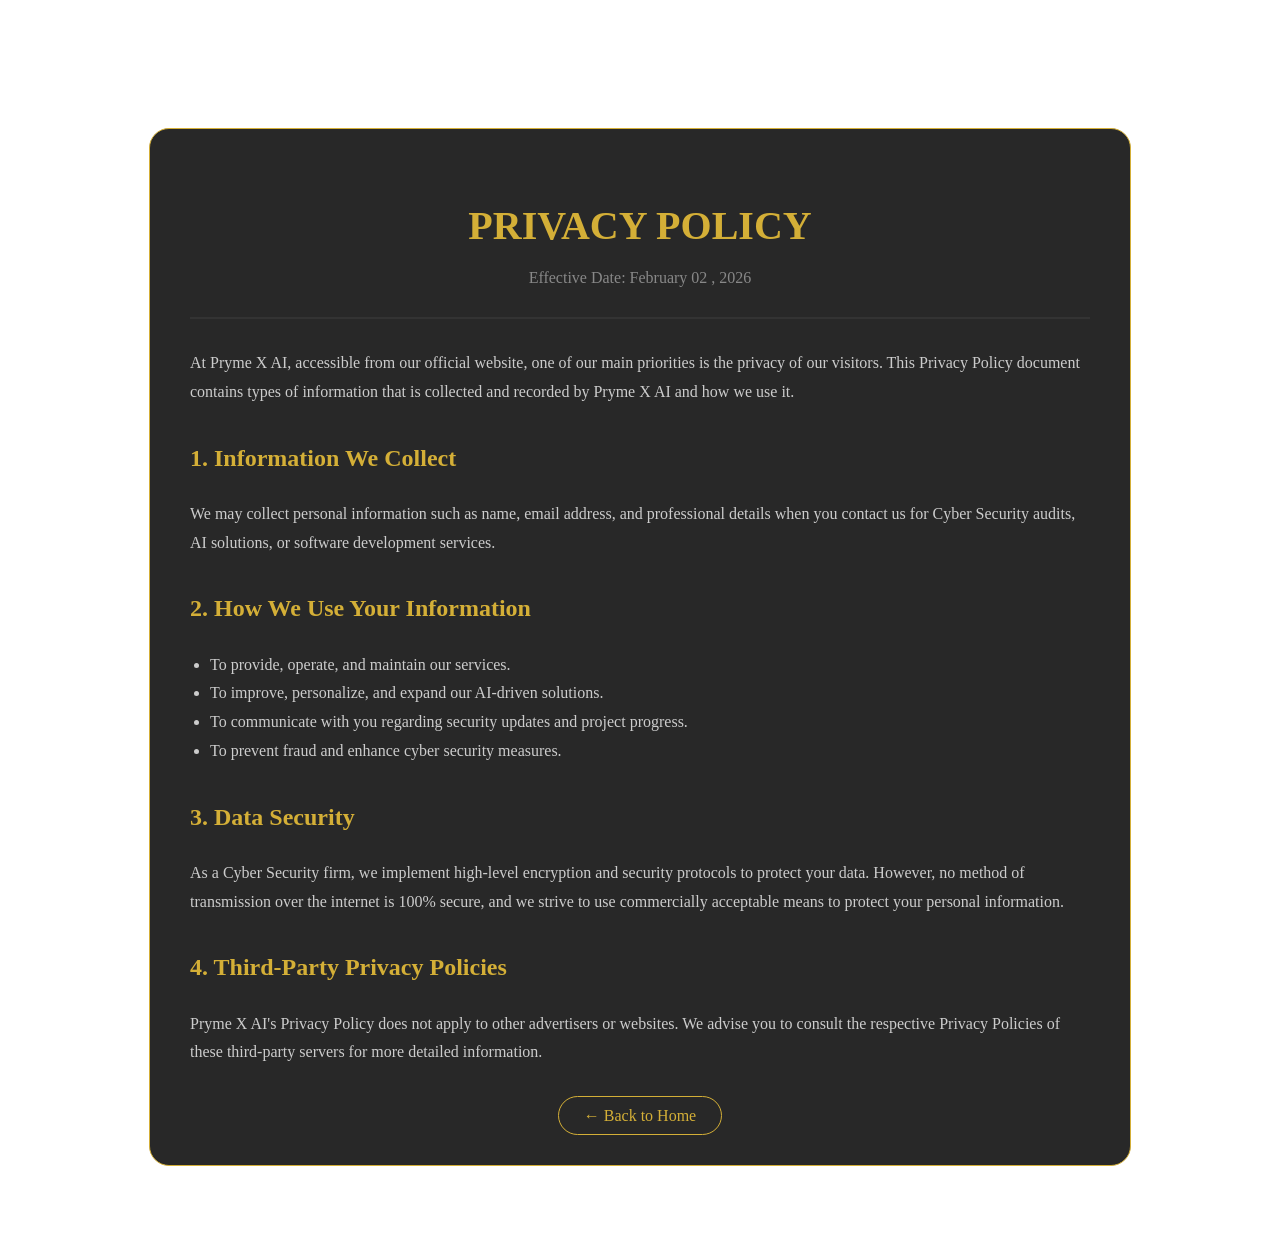
<file: PrivacyPolicy.html>
<!DOCTYPE html>
<html lang="en">
<head>
    <meta charset="UTF-8">
    <meta name="viewport" content="width=device-width, initial-scale=1.0">
    <title>Privacy Policy | Pryme X AI</title>
    <link rel="stylesheet" href="style.css">
    </head>
<body>
    <div class="cursor"></div>


    <section class="policy-section" style="padding: 120px 20px 60px;">
        <div class="container" style="max-width: 900px; margin: 0 auto; background: rgba(17, 17, 17, 0.9); border: 1px solid #d4af37; padding: 40px; border-radius: 20px;">
            <h1 style="color: #d4af37; text-align: center; font-size: 2.5rem; margin-bottom: 20px;">PRIVACY POLICY</h1>
            <p style="text-align: center; color: #888;">Effective Date: February 02 , 2026</p>
            <hr style="border: 0.5px solid #333; margin: 30px 0;">

            <div class="content" style="color: #ccc; line-height: 1.8;">
                <p>At Pryme X AI, accessible from our official website, one of our main priorities is the privacy of our visitors. This Privacy Policy document contains types of information that is collected and recorded by Pryme X AI and how we use it.</p>
                
                <h2 style="color: #d4af37; margin-top: 30px;">1. Information We Collect</h2>
                <p>We may collect personal information such as name, email address, and professional details when you contact us for Cyber Security audits, AI solutions, or software development services.</p>

                <h2 style="color: #d4af37; margin-top: 30px;">2. How We Use Your Information</h2>
                <ul style="padding-left: 20px;">
                    <li>To provide, operate, and maintain our services.</li>
                    <li>To improve, personalize, and expand our AI-driven solutions.</li>
                    <li>To communicate with you regarding security updates and project progress.</li>
                    <li>To prevent fraud and enhance cyber security measures.</li>
                </ul>

                <h2 style="color: #d4af37; margin-top: 30px;">3. Data Security</h2>
                <p>As a Cyber Security firm, we implement high-level encryption and security protocols to protect your data. However, no method of transmission over the internet is 100% secure, and we strive to use commercially acceptable means to protect your personal information.</p>

                <h2 style="color: #d4af37; margin-top: 30px;">4. Third-Party Privacy Policies</h2>
                <p>Pryme X AI's Privacy Policy does not apply to other advertisers or websites. We advise you to consult the respective Privacy Policies of these third-party servers for more detailed information.</p>
            </div>
            
            <div style="text-align: center; margin-top: 40px;">
                <a href="index.html" style="color: #d4af37; text-decoration: none; border: 1px solid #d4af37; padding: 10px 25px; border-radius: 50px; transition: 0.3s;">← Back to Home</a>
            </div>
        </div>
    </section>


    <script src="script.js"></script>
</body>
</html>
</file>
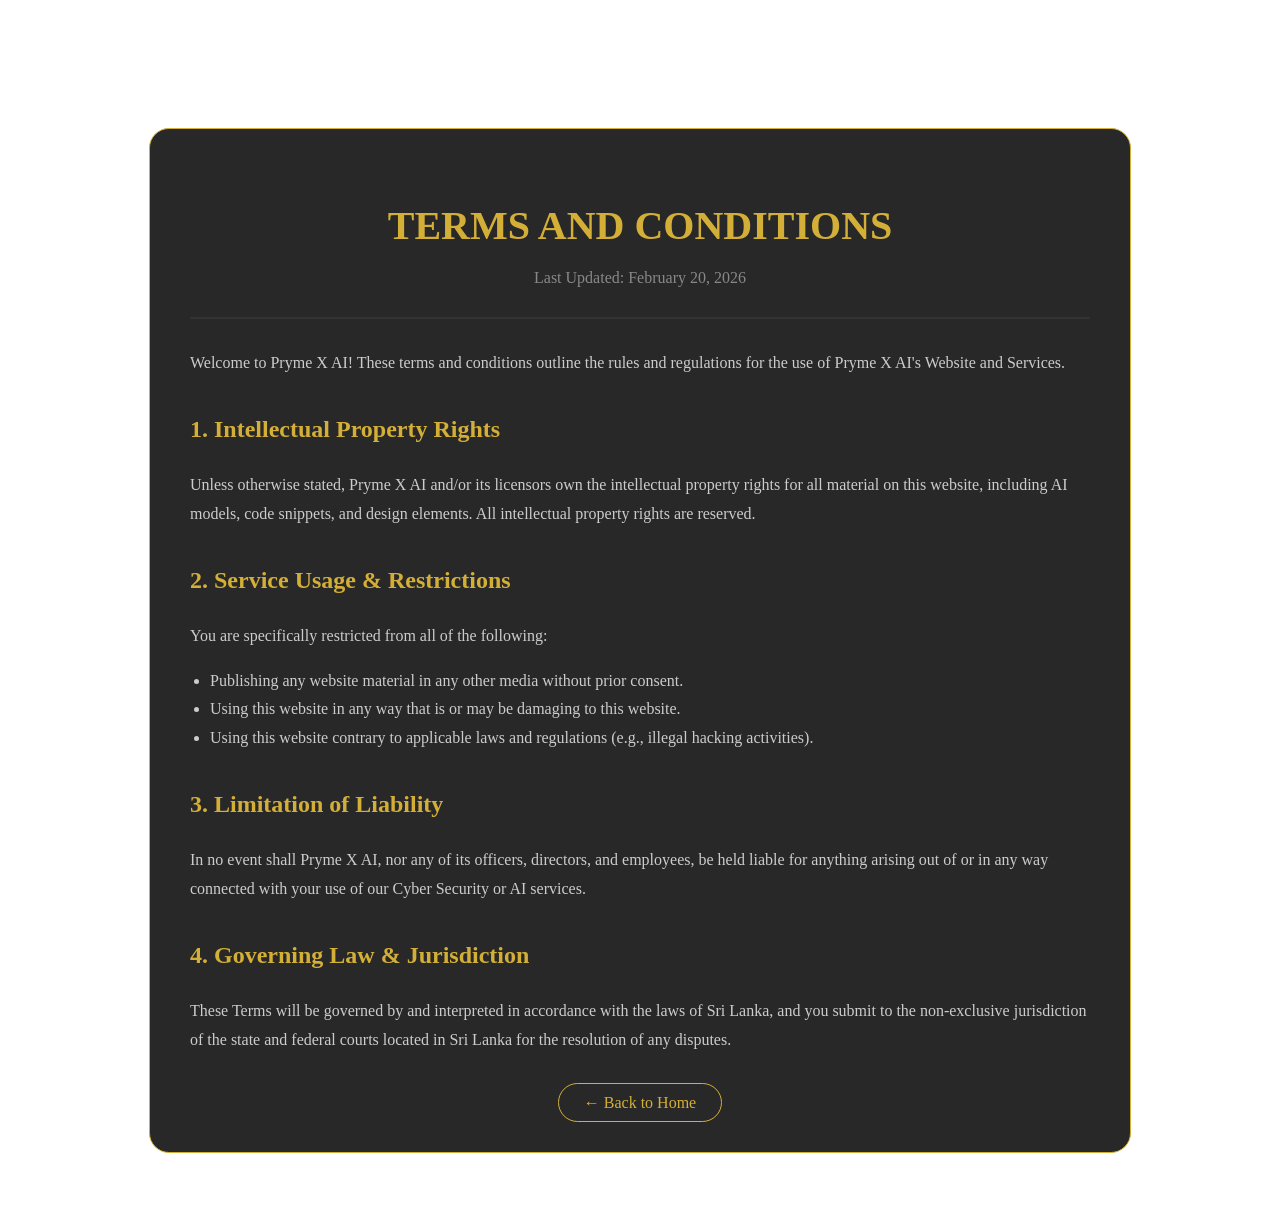
<file: terms-and-conditions.html>
<!DOCTYPE html>
<html lang="en">
<head>
    <meta charset="UTF-8">
    <meta name="viewport" content="width=device-width, initial-scale=1.0">
    <title>Terms & Conditions | Pryme X AI</title>
    <link rel="stylesheet" href="style.css">
</head>
<body>
    <div class="cursor"></div>

 

    <section class="policy-section" style="padding: 120px 20px 60px;">
        <div class="container" style="max-width: 900px; margin: 0 auto; background: rgba(17, 17, 17, 0.9); border: 1px solid #d4af37; padding: 40px; border-radius: 20px;">
            <h1 style="color: #d4af37; text-align: center; font-size: 2.5rem; margin-bottom: 20px;">TERMS AND CONDITIONS</h1>
            <p style="text-align: center; color: #888;">Last Updated: February 20, 2026</p>
            <hr style="border: 0.5px solid #333; margin: 30px 0;">

            <div class="content" style="color: #ccc; line-height: 1.8;">
                <p>Welcome to Pryme X AI! These terms and conditions outline the rules and regulations for the use of Pryme X AI's Website and Services.</p>

                <h2 style="color: #d4af37; margin-top: 30px;">1. Intellectual Property Rights</h2>
                <p>Unless otherwise stated, Pryme X AI and/or its licensors own the intellectual property rights for all material on this website, including AI models, code snippets, and design elements. All intellectual property rights are reserved.</p>

                <h2 style="color: #d4af37; margin-top: 30px;">2. Service Usage & Restrictions</h2>
                <p>You are specifically restricted from all of the following:</p>
                <ul style="padding-left: 20px;">
                    <li>Publishing any website material in any other media without prior consent.</li>
                    <li>Using this website in any way that is or may be damaging to this website.</li>
                    <li>Using this website contrary to applicable laws and regulations (e.g., illegal hacking activities).</li>
                </ul>

                <h2 style="color: #d4af37; margin-top: 30px;">3. Limitation of Liability</h2>
                <p>In no event shall Pryme X AI, nor any of its officers, directors, and employees, be held liable for anything arising out of or in any way connected with your use of our Cyber Security or AI services.</p>

                <h2 style="color: #d4af37; margin-top: 30px;">4. Governing Law & Jurisdiction</h2>
                <p>These Terms will be governed by and interpreted in accordance with the laws of Sri Lanka, and you submit to the non-exclusive jurisdiction of the state and federal courts located in Sri Lanka for the resolution of any disputes.</p>
            </div>

            <div style="text-align: center; margin-top: 40px;">
                <a href="index.html" style="color: #d4af37; text-decoration: none; border: 1px solid #d4af37; padding: 10px 25px; border-radius: 50px; transition: 0.3s;">← Back to Home</a>
            </div>
        </div>
    </section>


    <script src="script.js"></script>
</body>
</html>
</file>
<file: style.css>
/* ===== CURSOR PARTICLE TRAIL CANVAS OVERLAY ===== */
#cursorCanvas {
  position: fixed;
  inset: 0;
  z-index: 9998;
  pointer-events: none;
}

/* ===== PARTICLE GLOW ANIMATIONS ===== */
@keyframes particleGlow {
  0% {
    opacity: 1;
    filter: drop-shadow(0 0 8px rgba(255, 215, 0, 0.6));
  }
  50% {
    filter: drop-shadow(0 0 12px rgba(255, 215, 0, 0.4));
  }
  100% {
    opacity: 0;
    filter: drop-shadow(0 0 4px rgba(255, 215, 0, 0.1));
  }
}

/* ===== HOVER GLOW PULSE ANIMATIONS ===== */
@keyframes hoverGlowPulse {
  0%, 100% {
    box-shadow: 0 0 20px rgba(255, 215, 0, 0.2), 0 8px 24px rgba(255, 215, 0, 0.15);
  }
  50% {
    box-shadow: 0 0 30px rgba(255, 215, 0, 0.35), 0 12px 32px rgba(255, 215, 0, 0.25);
  }
}

/* ===== CARD HOVER LIGHTING SHIFTS ===== */
@keyframes cardLightingShift {
  0% {
    background: radial-gradient(circle at 30% 30%, rgba(255, 215, 0, 0.15) 0%, transparent 70%);
  }
  50% {
    background: radial-gradient(circle at 70% 70%, rgba(255, 215, 0, 0.2) 0%, transparent 70%);
  }
  100% {
    background: radial-gradient(circle at 30% 30%, rgba(255, 215, 0, 0.15) 0%, transparent 70%);
  }
}

/* ===== BORDER GLOW ANIMATION ===== */
@keyframes borderGlow {
  0%, 100% {
    border-color: rgba(255, 215, 0, 0.3);
    box-shadow: 0 0 12px rgba(255, 215, 0, 0.1);
  }
  50% {
    border-color: rgba(255, 215, 0, 0.6);
    box-shadow: 0 0 24px rgba(255, 215, 0, 0.25);
  }
}

/* ===== INTERACTIVE ELEMENT TRANSITIONS ===== */
.interactive-element {
  transition: all 0.35s cubic-bezier(0.4, 0, 0.2, 1);
}

.interactive-element:hover {
  animation: hoverGlowPulse 1.2s ease-in-out;
}

/* ===== PARTICLE CONNECTION LINES ===== */
.particle-connection {
  stroke: rgba(255, 215, 0, 0.15);
  stroke-width: 0.5;
  opacity: 0;
  animation: connectionFade 0.6s ease-out forwards;
}

@keyframes connectionFade {
  0% {
    opacity: 0.3;
    stroke-width: 0.8;
  }
  100% {
    opacity: 0;
    stroke-width: 0.5;
  }
}

/* ===== CUSTOM CURSOR POINTER ===== */
body {
  cursor: url('data:image/svg+xml;utf8,<svg xmlns="http://www.w3.org/2000/svg" width="16" height="16" viewBox="0 0 16 16"><circle cx="8" cy="8" r="2" fill="%23FFD700" opacity="0.8"/></svg>') 8 8, auto;
}

/* ===== SMOOTH SCALE & LIFT INTERACTION ===== */
@keyframes liftAndGlow {
  0% {
    transform: translateY(0) scale(1);
  }
  50% {
    transform: translateY(-2px) scale(1.01);
  }
  100% {
    transform: translateY(0) scale(1);
  }
}

/* ===== RESPONSIVE PARTICLE SYSTEM SCALING ===== */
@media (max-width: 768px) {
  #cursorCanvas {
    filter: brightness(0.9);
  }
  
  .particle-connection {
    stroke-width: 0.3;
  }
}

/* ===== ACCESSIBILITY: REDUCE MOTION SUPPORT ===== */
@media (prefers-reduced-motion: reduce) {
  * {
    animation-duration: 0.01ms !important;
    animation-iteration-count: 1 !important;
    transition-duration: 0.01ms !important;
  }
  
  html {
    scroll-behavior: auto;
  }
}

/* ===== DARK MODE PARTICLE GLOW INTENSITY ===== */
[data-theme="dark"] #cursorCanvas {
  filter: brightness(1.2);
}

/* ===== LIGHT MODE PARTICLE DIMMING ===== */
[data-theme="light"] #cursorCanvas {
  filter: brightness(0.85) invert(0.08);
  mix-blend-mode: screen;
}

/* ===== INTERACTIVE CARD GLOW ON HOVER ===== */
.matrix-card:hover,
.product-card:hover,
.leader-card:hover,
.testimonial-card:hover,
.case-study:hover {
  animation: cardLightingShift 2s ease-in-out infinite;
}

/* ===================== PRYME X SYSTEM MOBILE RESPONSIVE FIX ===================== */
@media (max-width: 768px) {
  /* Phone එකේදී අකුරු එක පිට එක වැදීම සහ කන්ඩෙන්ට් කැපීම වැළැක්වීම */
  .container {
    width: 100% !important;
    padding-left: 15px !important;
    padding-right: 15px !important;
  }

  /* Grid Layout ඔක්කොම මොබයිල් එකට ගැලපෙන සේ තනි පේළියට සැකසීම */
  .services-grid, .grid, .dashboard-grid, .features-grid {
    grid-template-columns: 1fr !important;
    gap: 15px !important;
  }

  /* මොබයිල් එකේදී Heading Text ප්‍රමාණයන් ස්වයංක්‍රීයව කුඩා කිරීම */
  h1 {
    font-size: 2rem !important;
    line-height: 1.3 !important;
  }
  
  h2 {
    font-size: 1.6rem !important;
  }

  /* Hero Section එකේ background image එක ෆෝන් එකට ලස්සනට මැදි කිරීම */
  #page-home {
    background-size: cover !important;
    background-position: center !important;
    padding-top: 90px !important;
  }

  /* Navigation Links මොබයිල් එකේදී එක පිට එක වැටීම වැළැක්වීම */
  nav ul {
    gap: 10px !important;
  }
}

/* ==========================================================================
   PRYME X SECURITY MATRIX — ULTIMATE MOBILE AUTO-LAYOUT REPAIR
   ========================================================================== */
@media (max-width: 768px) {
  
  /* 1. Hero Section එක සහ Lotus Tower Background එක ෆෝන් එකට මැදි කිරීම */
  #page-home {
    min-height: 100vh !important;
    padding-top: 130px !important; /* Header එකට යටවීම වැළැක්වීම */
    padding-bottom: 60px !important;
    background-size: cover !important;
    background-position: center 20% !important; /* ලෝටස් ටවර් එක ලස්සනට පේන්න */
    display: flex !important;
    flex-direction: column !important;
    justify-content: center !important;
  }

  /* 2. Overlap වෙන ප්‍රධාන අකුරු (Heading) ෆෝන් එකට ගැලපෙන්න කුඩා කිරීම */
  #page-home h1, 
  #page-home .reveal {
    font-size: 2.2rem !important; /* බලෙන්ම අකුරු ප්‍රමාණය අඩු කරයි */
    line-height: 1.25 !important;
    letter-spacing: -0.5px !important;
    margin-bottom: 15px !important;
  }

  /* 3. Hero Description එක එක පිට එක වැදීම වැළැක්වීම */
  #page-home p.hero-desc {
    font-size: 0.95rem !important;
    line-height: 1.5 !important;
    margin-bottom: 25px !important;
    padding: 0 10px !important;
  }

  /* 4. වීඩියෝ එකේ ඔක්කොම වහගෙන තිබ්බ Cookie Banner (Protocols Box) එක හැදීම */
  .cookie-banner {
    width: calc(100% - 32px) !important;
    left: 16px !important;
    bottom: 16px !important;
    padding: 16px !important;
    border-radius: 12px !important;
    box-shadow: 0 -10px 40px rgba(0, 0, 0, 0.9) !important;
  }

  .cookie-banner h3 {
    font-size: 0.95rem !important;
    margin-bottom: 4px !important;
  }

  .cookie-banner p {
    font-size: 0.75rem !important;
    line-height: 1.4 !important;
    margin-bottom: 12px !important;
  }

  .cookie-btn {
    width: 100% !important; /* බටන් එක ෆුල් පළලට ගනී */
    padding: 10px !important;
    font-size: 0.85rem !important;
  }

  /* 5. අනිත් පිටුවල Grids කැපෙන්නේ නැතුව තනි පේළියට හැදීම */
  .services-grid, .grid, .dashboard-grid, .features-grid, .board-grid {
    grid-template-columns: 1fr !important;
    gap: 16px !important;
  }
}

/* ==========================================================================
   PRYME X SYSTEM — MOBILE MENU & COOKIE BANNER REPAIR CORE
   ========================================================================== */

/* මොබයිල් මෙනු එක Display කරවන Class එක */
.mobile-menu-container.active {
  display: flex !important;
  opacity: 1 !important;
  visibility: visible !important;
  transform: translateY(0) !important;
}

/* ඩිවයිස් දෙකේම Cookie Banner එක බලෙන්ම පෙන්වීමට */
.cookie-banner {
  position: fixed !important;
  bottom: 24px !important;
  left: 50% !important;
  transform: translateX(-50%) !important;
  width: calc(100% - 48px) !important;
  max-width: 600px !important;
  background: rgba(23, 28, 40, 0.95) !important;
  border: 1px solid rgba(255, 215, 0, 0.3) !important;
  padding: 20px !important;
  border-radius: 12px !important;
  z-index: 999999 !important; /* හැමදේටම උඩින් පේන්න */
  box-shadow: 0 20px 40px rgba(0,0,0,0.7) !important;
  backdrop-filter: blur(12px) !important;
  display: block !important; /* Hidden වෙලා තිබ්බොත් Unhide කරයි */
}

@media (max-width: 768px) {
  .cookie-banner {
    width: calc(100% - 32px) !important;
    bottom: 16px !important;
    padding: 16px !important;
  }
}
</file>
